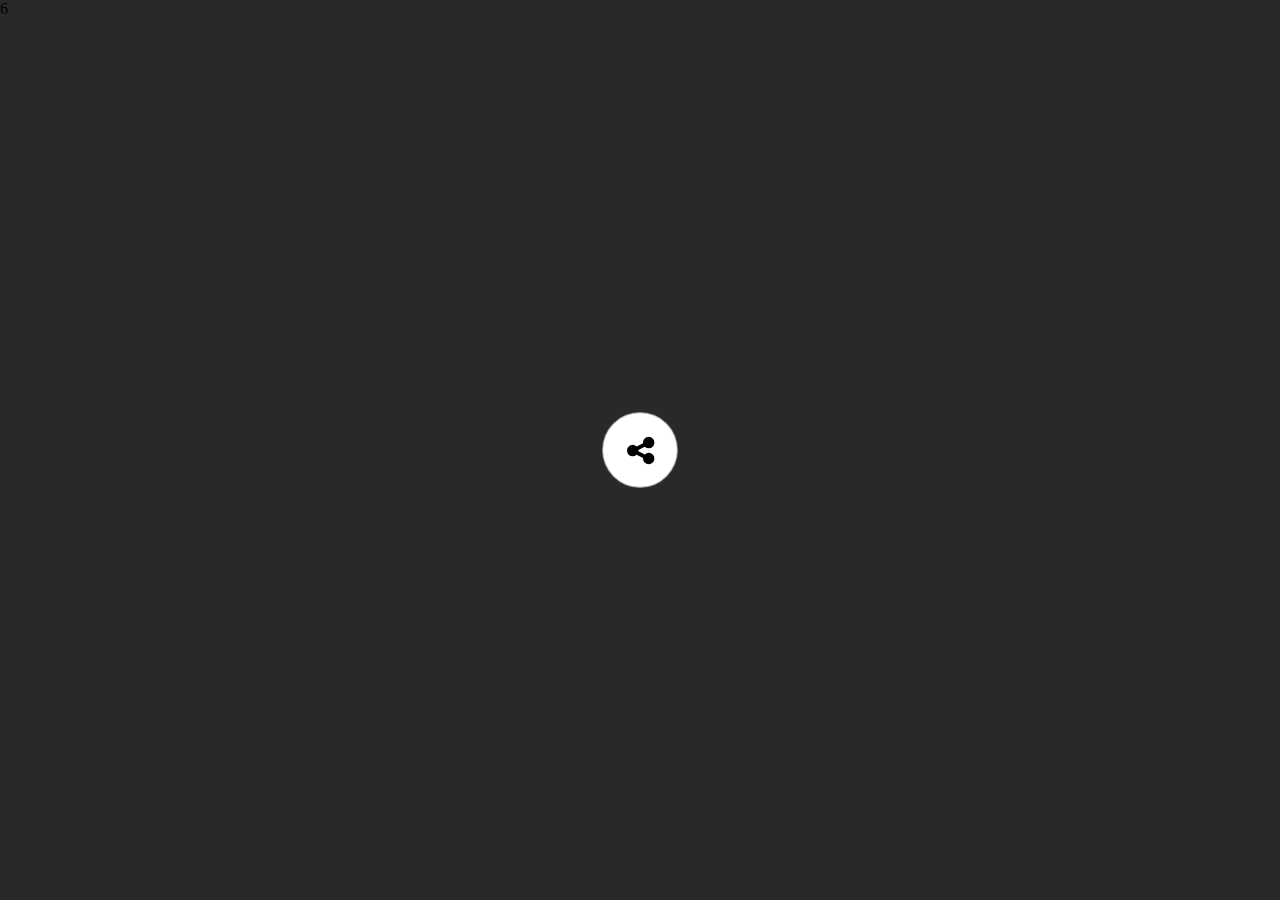
<file: Share/index.html>
<!DOCTYPE html>
<html lang="en" >
<head>
  <meta charset="UTF-8">
  <title>CodePen - Social share button animation</title>
  <link rel='stylesheet' href='https://maxcdn.bootstrapcdn.com/font-awesome/4.6.3/css/font-awesome.min.css'><link rel="stylesheet" href="style.css">

</head>
<body>
<!-- partial:index.partial.html -->
<div class="branch no-animation">
  <div class="node" id="facebook">
    <div class="fa fa-facebook share-alt-icon"></div>
  </div>
  <div class="stem"></div>
</div>
<div class="branch no-animation">
  <div class="node" id="linkedin">
    <div class="fa fa-linkedin share-alt-icon"></div>
  </div>
  <div class="stem"></div>
</div>
<div class="branch no-animation">
  <div class="node" id="google-plus">
    <div class="fa fa-google-plus share-alt-icon"></div>
  </div>
  <div class="stem"></div>
</div>
<div class="branch no-animation">
  <div class="node" id="pinterest">
    <div class="fa fa-pinterest share-alt-icon"></div>
  </div>
  <div class="stem"></div>
</div>
<div class="branch no-animation">
  <div class="node" id="twitter">
    <div class="fa fa-twitter share-alt-icon"></div>
  </div>
  <div class="stem"></div>
</div>
<div class="main-button share-alt">
  <div class="fa fa-share-alt fa-2x"></div>
</div>
<!-- partial -->
  <script src='https://cdnjs.cloudflare.com/ajax/libs/jquery/3.1.0/jquery.min.js'></script><script  src="script.js"></script>

</body>
</html>
6
</file>
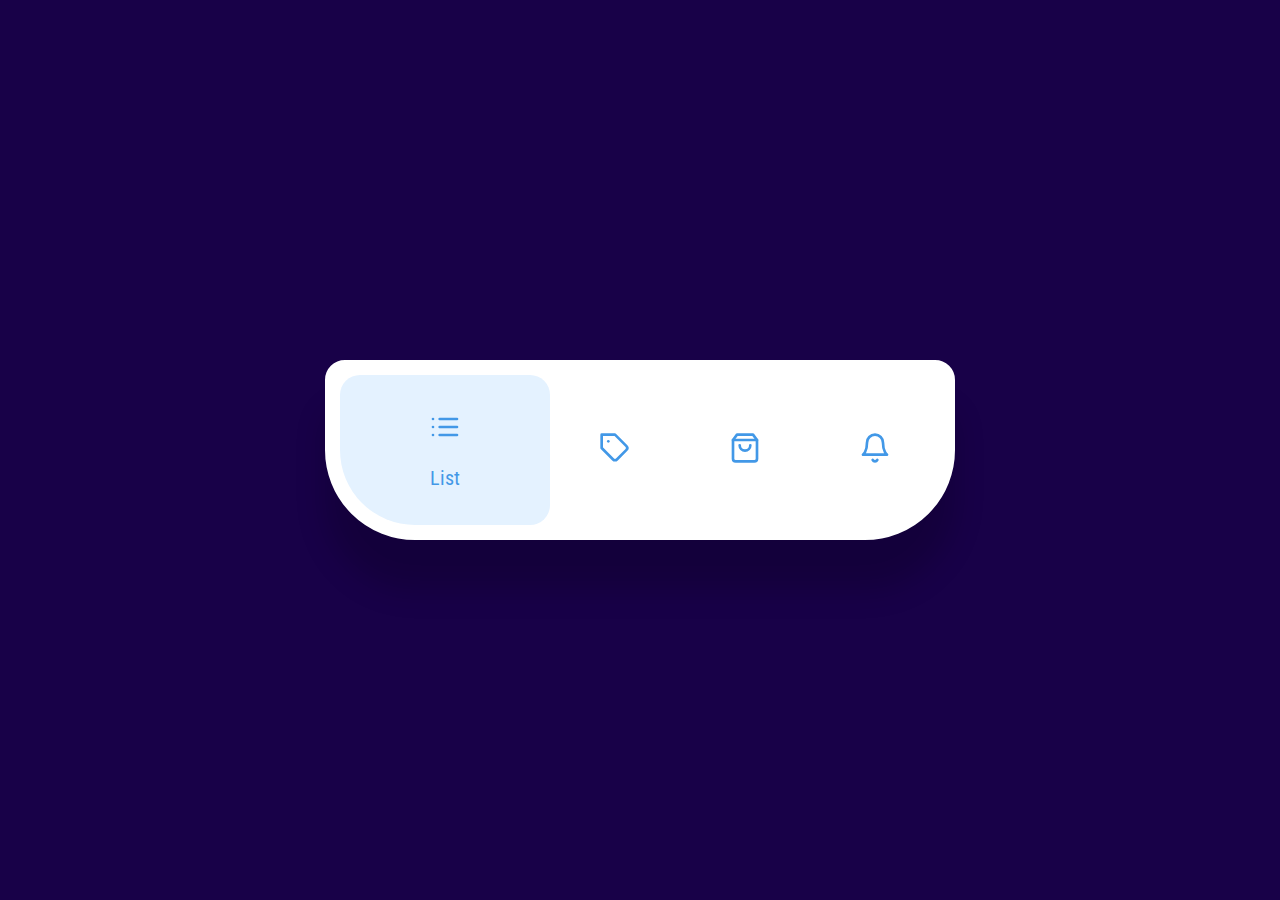
<file: Bar-Menu-Animation/src/index.html>
<!DOCTYPE html>
<html lang="pt-br" >
<head>
  <meta charset="UTF-8">
  <title>  Bar Menu Animation | Vinishireis </title>
  <link rel='stylesheet' href='https://fonts.googleapis.com/css?family=Roboto+Condensed:400&amp;display=swap'>
<link rel='stylesheet' href='https://fonts.googleapis.com/icon?family=Material+Icons'><link rel="stylesheet" href="./style.css">

</head>
<body>


<nav class="navigation-tab">
  <div class="navigation-tab-item active">
    <span class="navigation-tab__icon">
          <svg
            xmlns="http://www.w3.org/2000/svg"
            width="32"
            height="32"
            viewBox="0 0 24 24"
            fill="none"
            stroke="currentColor"
            stroke-width="2"
            stroke-linecap="round"
            stroke-linejoin="round"
            class="feather feather-list"
          >
            <line x1="8" y1="6" x2="21" y2="6"></line>
            <line x1="8" y1="12" x2="21" y2="12"></line>
            <line x1="8" y1="18" x2="21" y2="18"></line>
            <line x1="3" y1="6" x2="3" y2="6"></line>
            <line x1="3" y1="12" x2="3" y2="12"></line>
            <line x1="3" y1="18" x2="3" y2="18"></line>
          </svg>
        </span>
    <span class="navigation-tab__txt">List</span>
  </div>
  <div class="navigation-tab-item">
    <span class="navigation-tab__icon">
          <svg
            xmlns="http://www.w3.org/2000/svg"
            width="32"
            height="32"
            viewBox="0 0 24 24"
            fill="none"
            stroke="currentColor"
            stroke-width="2"
            stroke-linecap="round"
            stroke-linejoin="round"
            class="feather feather-tag"
          >
            <path d="M20.59 13.41l-7.17 7.17a2 2 0 0 1-2.83 0L2 12V2h10l8.59 8.59a2 2 0 0 1 0 2.82z"></path>
            <line x1="7" y1="7" x2="7" y2="7"></line>
          </svg>
        </span>
    <span class="navigation-tab__txt">Tags</span>
  </div>
  <div class="navigation-tab-item">
    <span class="navigation-tab__icon">
          <svg
            xmlns="http://www.w3.org/2000/svg"
            width="32"
            height="32"
            viewBox="0 0 24 24"
            fill="none"
            stroke="currentColor"
            stroke-width="2"
            stroke-linecap="round"
            stroke-linejoin="round"
            class="feather feather-shopping-bag"
          >
            <path d="M6 2L3 6v14a2 2 0 0 0 2 2h14a2 2 0 0 0 2-2V6l-3-4z"></path>
            <line x1="3" y1="6" x2="21" y2="6"></line>
            <path d="M16 10a4 4 0 0 1-8 0"></path>
          </svg>
        </span>
    <span class="navigation-tab__txt">Bag</span>
  </div>
  <div class="navigation-tab-item">
    <span class="navigation-tab__icon">
          <svg
            xmlns="http://www.w3.org/2000/svg"
            width="32"
            height="32"
            viewBox="0 0 24 24"
            fill="none"
            stroke="currentColor"
            stroke-width="2"
            stroke-linecap="round"
            stroke-linejoin="round"
            class="feather feather-bell"
          >
            <path d="M18 8A6 6 0 0 0 6 8c0 7-3 9-3 9h18s-3-2-3-9"></path>
            <path d="M13.73 21a2 2 0 0 1-3.46 0"></path>
          </svg>
        </span>
    <span class="navigation-tab__txt">Notifications</span>
  </div>
  <div class="navigation-tab-overlay"></div>
</nav>

  <script src='https://code.jquery.com/jquery-3.4.1.min.js'></script><script  src="./script.js"></script>

</body>
</html>
</file>
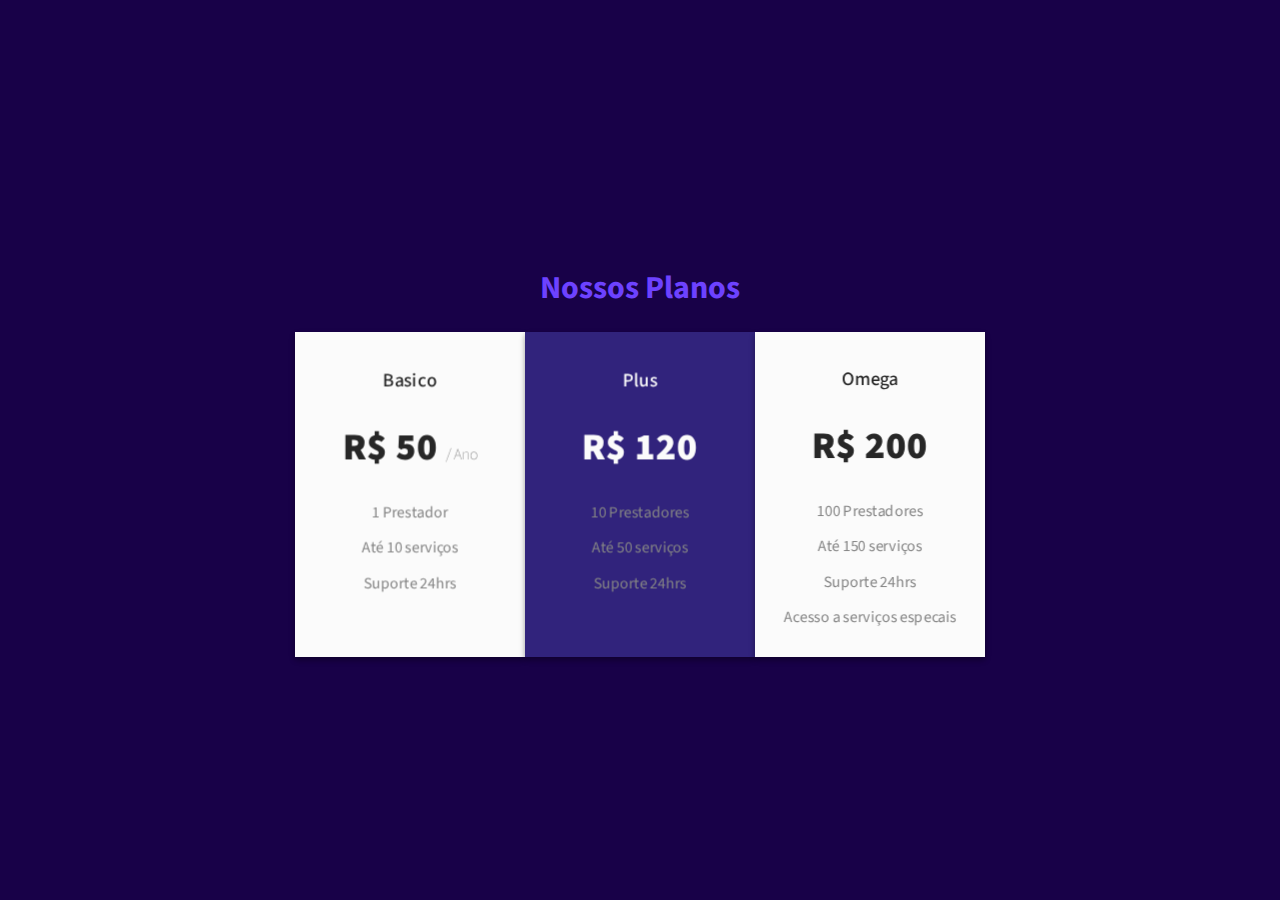
<file: 3D_Card_Flip_Animado/3D_Card_Flip_Animado/src/index.html>
<!DOCTYPE html>
<html lang="pt-br" >
<head>
  <meta charset="UTF-8">
  <title> 3D Card Flip Animado | Vinishireis</title>
  <meta name="viewport" content="width=device-width, initial-scale=1">
  <link rel="stylesheet" href="./style.css">

</head>
<body>
<!-- partial:index.partial.html -->
<div class="container">
  <h1>Nossos Planos</h1>
  <div class="card-container">
    <div class="card-wrapper">
      <div class="card light">
        <div class="text-overlay">
          <h2>Basico</h2>
          <div class="price">R$ 50 <small>/ Ano</small></div>
          <div class="details-text">
            <span>1 Prestador</span>
            <span>Até 10 serviços</span>
            <span>Suporte 24hrs </span>
          </div>
        </div>
        <div class="purchase-button-container">
          <h2 class="back-h2">Basico</h2>
          <i class="fa-solid fa-person"></i>
          <div class="purchase-button light">Comprar</div>
        </div>
      </div>
    </div>
    <div class="card-wrapper">
      <div class="card dark">
        <div class="text-overlay">
          <h2>Plus</h2>
          <div class="price">R$ 120</div>
          <div class="details-text">
            <span>10 Prestadores</span>
            <span>Até 50 serviços</span>
            <span>Suporte 24hrs</span>
          </div>
        </div>
        <div class="purchase-button-container">
          <h2 class="back-h2">Plus</h2>
          <i class="fa-solid fa-people-group"></i>
          <div class="purchase-button dark">Comprar</div>
        </div>
      </div>
    </div>
    <div class="card-wrapper">
      <div class="card light">
        <div class="text-overlay">
          <h2>Omega</h2>
          <div class="price">R$ 200</div>
          <div class="details-text">
            <span>100 Prestadores</span>
            <span>Até 150 serviços</span>
            <span>Suporte 24hrs</span>
            <span>Acesso a serviços especais</span>
          </div>
        </div>
        <div class="purchase-button-container">
          <h2 class="back-h2">Omega</h2>
          <i class="fa-solid fa-building"></i>
          <div class="purchase-button light">Comprar</div>
        </div>
      </div>
    </div>
  </div>
</div>
<!-- partial -->
  
</body>
</html>
</file>
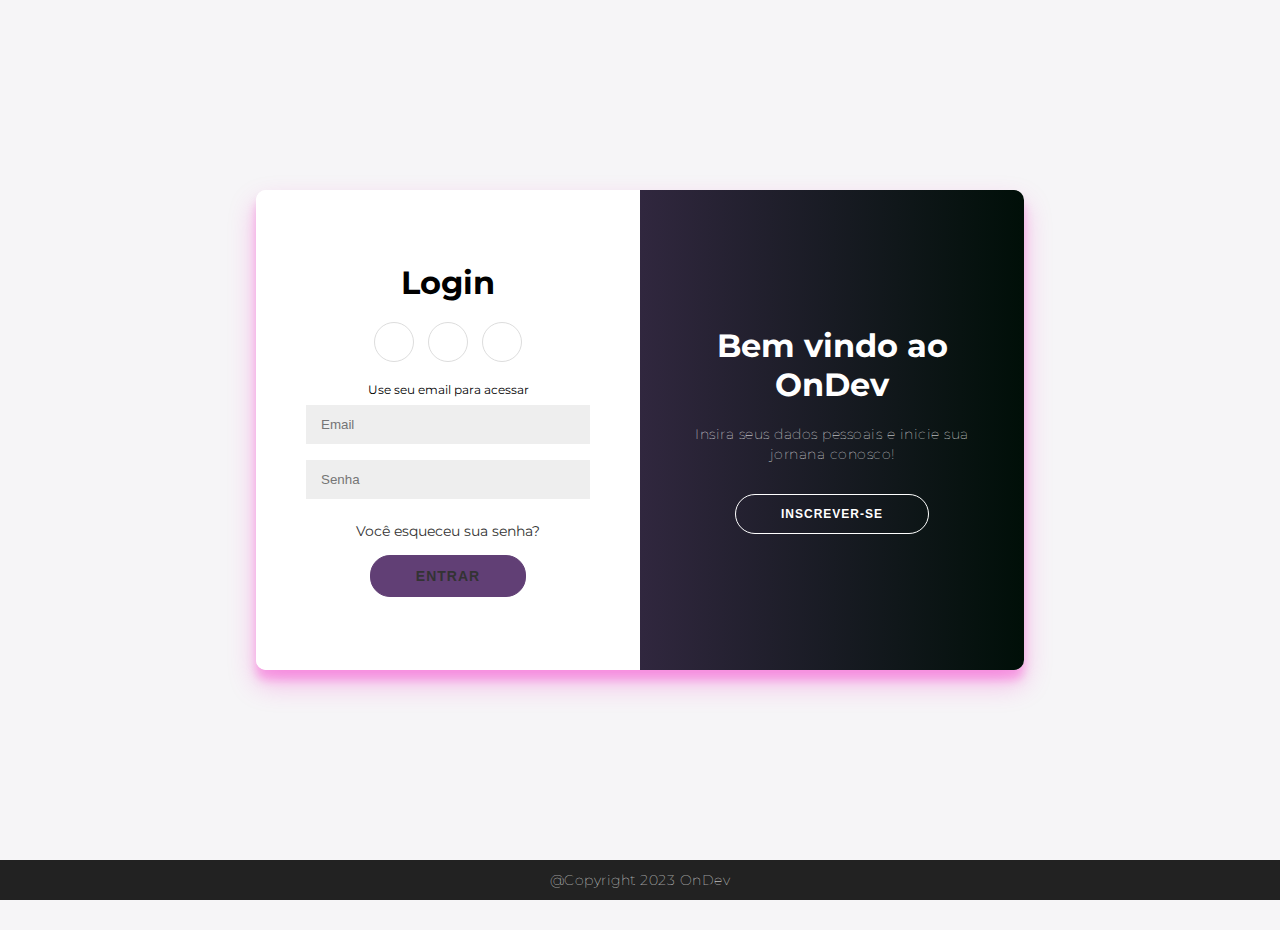
<file: OnDev Login/OnDev Login/Site/index.html>
<!DOCTYPE html>
<html lang="pt-br">
<head>
    <meta charset="UTF-8">
    <meta name="viewport" content="width=device-width, initial-scale=1.0">
    <link rel="stylesheet" href="css/main.css">
    <title>OnDev | Início</title>
</head>
<body>
    <div class="container" id="container">
        <div class="form-container sign-up-container">
            <form action="#">
                <h1>Crie sua conta</h1>
                <div class="social-container">
                    <a href="#" class="social"><i class="fab fa-facebook-f"></i></a>
                    <a href="#" class="social"><i class="fab fa-google-plus-g"></i></a>
                    <a href="#" class="social"><i class="fab fa-linkedin-in"></i></a>
                </div>
                <span>Use seu email para se cadastrar</span>
                <input type="text" placeholder="Nome" />
                <input type="email" placeholder="Email" />
                <input type="password" placeholder="Senha" />
                <input type="password" placeholder="Confirme sua senha" />
                <button>Inscrever-se</button>
            </form>
        </div>
        <div class="form-container sign-in-container">
            <form action="#">
                <h1>Login</h1>
                <div class="social-container">
                    <a href="#" class="social"><i class="fab fa-facebook-f"></i></a>
                    <a href="#" class="social"><i class="fab fa-google-plus-g"></i></a>
                    <a href="#" class="social"><i class="fab fa-linkedin-in"></i></a>
                </div>
                <span>Use seu email para acessar</span>
                <input type="email" placeholder="Email" />
                <input type="password" placeholder="Senha" />
                <a href="#">Você esqueceu sua senha?</a>
                <button><a href="home.html" target="_blank">Entrar</a></button>
            </form>
        </div>
        <div class="overlay-container">
            <div class="overlay">
                <div class="overlay-panel overlay-left">
                    <h1>Bem vindo de volta!</h1>
                    <p>Para se manter conectado conosco, faça login com suas informações pessoais</p>
                    <button class="ghost" id="signIn">Entrar</button>
                </div>
                <div class="overlay-panel overlay-right">
                    <h1>Bem vindo ao OnDev</h1>
                    <p>Insira seus dados pessoais e inicie sua jornana conosco!</p>
                    <button class="ghost" id="signUp">Inscrever-se</button>
                </div>
            </div>
        </div>
    </div>
    
    <footer>
        <p>
           @Copyright 2023 OnDev 
        </p>
    </footer>
    <script src="js/js.js"></script>
</body>
</html>
</file>
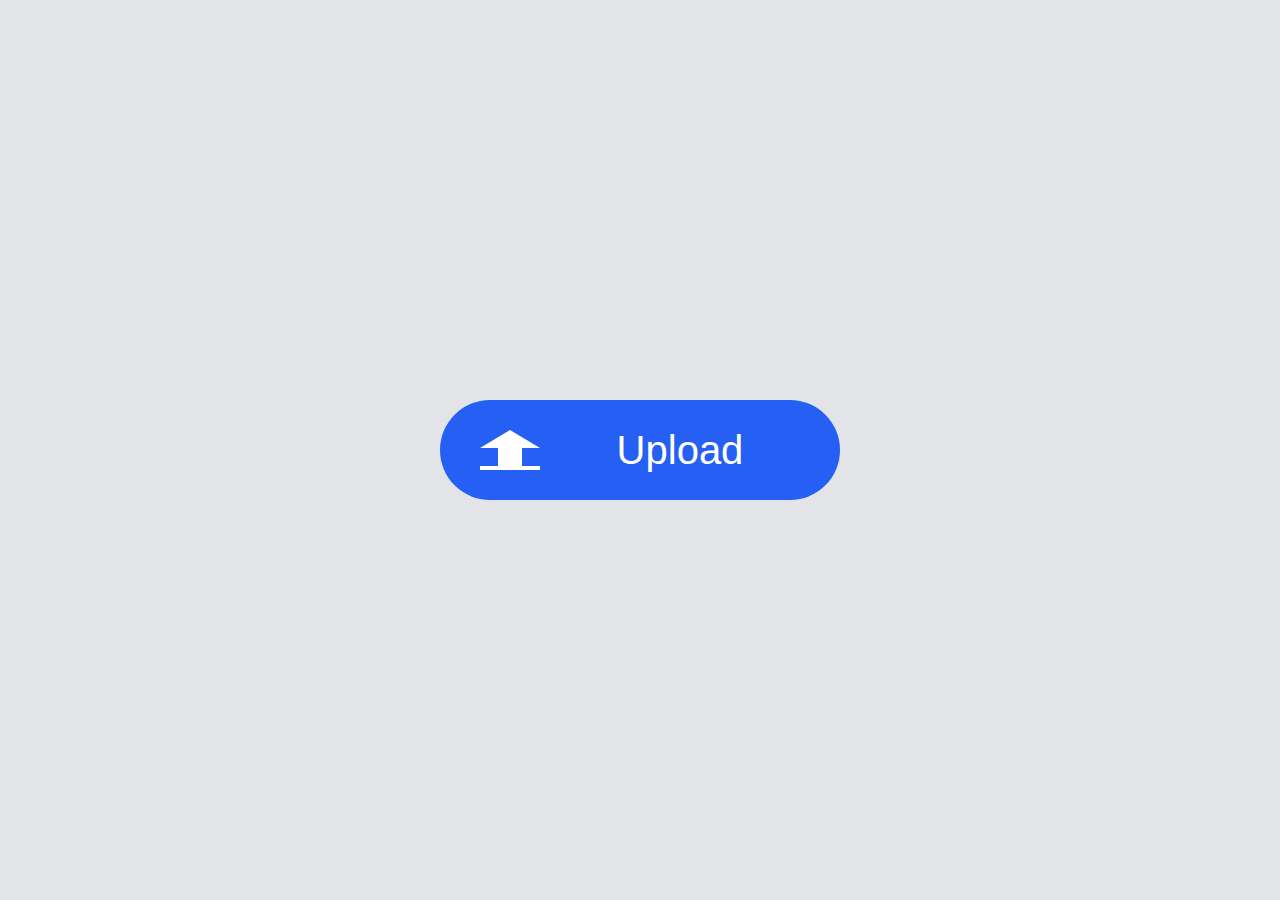
<file: Button_Upload/Button.html>
<!DOCTYPE html>
<html lang="pt-br">
<head>
    <meta charset="UTF-8">
    <meta name="viewport" content="width=device-width, initial-scale=1.0">
    <link rel="stylesheet" href="CSS/Button_Styles.css">
    <title>Upload</title>
</head>
<body>
    <button id="upload" class="upload-btn" type="button">Upload</button>
</body>
<script src="JS/Animation.js"></script>
</html>
</file>
<file: Share/style.css>
/* Variables */
/* Mixins */
/* Typical elements */
* {
  box-sizing: border-box;
}
html, body {
  background: #292929;
  border: 0;
  margin: 0px;
  height: 100%;
  width: 100%;
}
/* Classes by name A-Z */
.branch {
  display: flex;
  flex-direction: column;
  flex-wrap: nowrap;
  justify-content: flex-end;
  align-items: center;
  align-content: stretch;
  -webkit-display: "-webkit-flex";
  -webkit-flex-direction: column;
  -webkit-flex-wrap: nowrap;
  -webkit-justify-content: flex-end;
  -webkit-align-items: center;
  -webkit-align-content: stretch;
  position: absolute;
  top: calc(50% - 100px);
  left: calc(50% - 25px);
  width: 50px;
  height: 100px;
  -moz-transform: rotate(0deg);
  -o-transform: rotate(0deg);
  -ms-transform: rotate(0deg);
  -webkit-transform: rotate(0deg);
  transform: rotate(0deg);
  moz-transform-origin: center bottom;
  -o-transform-origin: center bottom;
  -ms-transform-origin: center bottom;
  -webkit-transform-origin: center bottom;
  transform-origin: center bottom;
  -webkit-transition: all 0.5s;
  -moz-transition: all 0.5s;
  -ms-transition: all 0.5s;
  -o-transition: all 0.5s;
  transition: all 0.5s;
}
.branch .node {
  -webkit-transition: height 0.5s, width 0.5s;
  -moz-transition: height 0.5s, width 0.5s;
  -ms-transition: height 0.5s, width 0.5s;
  -o-transition: height 0.5s, width 0.5s;
  transition: height 0.5s, width 0.5s;
  -webkit-transition-delay: 0.5s;
  -moz-transition-delay: 0.5s;
  -ms-transition-delay: 0.5s;
  -o-transition-delay: 0.5s;
  transition-delay: 0.5s;
}
.branch .stem {
  -webkit-transition: height 0.5s;
  -moz-transition: height 0.5s;
  -ms-transition: height 0.5s;
  -o-transition: height 0.5s;
  transition: height 0.5s;
  -webkit-transition-delay: 0.5s;
  -moz-transition-delay: 0.5s;
  -ms-transition-delay: 0.5s;
  -o-transition-delay: 0.5s;
  transition-delay: 0.5s;
}
.branch.open {
  -webkit-transition-delay: 0.5s;
  -moz-transition-delay: 0.5s;
  -ms-transition-delay: 0.5s;
  -o-transition-delay: 0.5s;
  transition-delay: 0.5s;
}
.branch.open:nth-child(1) {
  -moz-transform: rotate(-90deg);
  -o-transform: rotate(-90deg);
  -ms-transform: rotate(-90deg);
  -webkit-transform: rotate(-90deg);
  transform: rotate(-90deg);
}
.branch.open:nth-child(2) {
  -moz-transform: rotate(90deg);
  -o-transform: rotate(90deg);
  -ms-transform: rotate(90deg);
  -webkit-transform: rotate(90deg);
  transform: rotate(90deg);
}
.branch.open:nth-child(3) {
  -moz-transform: rotate(-45deg);
  -o-transform: rotate(-45deg);
  -ms-transform: rotate(-45deg);
  -webkit-transform: rotate(-45deg);
  transform: rotate(-45deg);
}
.branch.open:nth-child(4) {
  -moz-transform: rotate(45deg);
  -o-transform: rotate(45deg);
  -ms-transform: rotate(45deg);
  -webkit-transform: rotate(45deg);
  transform: rotate(45deg);
}
.branch.open .stem {
  -webkit-transition-delay: 0s;
  -moz-transition-delay: 0s;
  -ms-transition-delay: 0s;
  -o-transition-delay: 0s;
  transition-delay: 0s;
  height: 50px;
}
.branch.open .node {
  -webkit-transition-delay: 0s;
  -moz-transition-delay: 0s;
  -ms-transition-delay: 0s;
  -o-transition-delay: 0s;
  transition-delay: 0s;
  height: 50px;
  width: 50px;
}
.branch.open .node:hover {
  border-width: 6px;
}
.branch.open .node:active {
  -moz-transform: scale(1.03);
  -o-transform: scale(1.03);
  -ms-transform: scale(1.03);
  -webkit-transform: scale(1.03);
  transform: scale(1.03);
}
.branch.no-animation {
  animation: none;
}

.fa {
  position: relative;
  top: 50%;
  left: 50%;
  -moz-transform: translate3d(-50%, -50%, 0) rotate(0deg);
  -o-transform: translate3d(-50%, -50%, 0) rotate(0deg);
  -ms-transform: translate3d(-50%, -50%, 0) rotate(0deg);
  -webkit-transform: translate3d(-50%, -50%, 0) rotate(0deg);
  transform: translate3d(-50%, -50%, 0) rotate(0deg);
}
.fa.fa-facebook {
  -moz-transform: translate3d(-50%, -50%, 0) rotate(90deg);
  -o-transform: translate3d(-50%, -50%, 0) rotate(90deg);
  -ms-transform: translate3d(-50%, -50%, 0) rotate(90deg);
  -webkit-transform: translate3d(-50%, -50%, 0) rotate(90deg);
  transform: translate3d(-50%, -50%, 0) rotate(90deg);
}
.fa.fa-google-plus {
  -moz-transform: translate3d(-50%, -50%, 0) rotate(45deg);
  -o-transform: translate3d(-50%, -50%, 0) rotate(45deg);
  -ms-transform: translate3d(-50%, -50%, 0) rotate(45deg);
  -webkit-transform: translate3d(-50%, -50%, 0) rotate(45deg);
  transform: translate3d(-50%, -50%, 0) rotate(45deg);
}
.fa.fa-pinterest {
  -moz-transform: translate3d(-50%, -50%, 0) rotate(-45deg);
  -o-transform: translate3d(-50%, -50%, 0) rotate(-45deg);
  -ms-transform: translate3d(-50%, -50%, 0) rotate(-45deg);
  -webkit-transform: translate3d(-50%, -50%, 0) rotate(-45deg);
  transform: translate3d(-50%, -50%, 0) rotate(-45deg);
}
.fa.fa-linkedin {
  -moz-transform: translate3d(-50%, -50%, 0) rotate(-90deg);
  -o-transform: translate3d(-50%, -50%, 0) rotate(-90deg);
  -ms-transform: translate3d(-50%, -50%, 0) rotate(-90deg);
  -webkit-transform: translate3d(-50%, -50%, 0) rotate(-90deg);
  transform: translate3d(-50%, -50%, 0) rotate(-90deg);
}

.main-button {
  -webkit-transition: all 0.5s;
  -moz-transition: all 0.5s;
  -ms-transition: all 0.5s;
  -o-transition: all 0.5s;
  transition: all 0.5s;
  width: 75px;
  height: 75px;
  background-color: #FFF;
  border-radius: 50%;
  color: #000;
  cursor: pointer;
  overflow: hidden;
}
.node {
  flex-basis: auto;
  flex-grow: 0;
  order: 0;
  align-self: auto;
  -webkit-flex-basis: auto;
  -webkit-flex-grow: 0;
  -webkit-order: 0;
  -webkit-align-self: auto;
  width: 10px;
  height: 10px;
  background-color: #292929;
  border-radius: 50%;
  border: solid 5px;
}
.node#facebook {
  border-color: #3b5998;
}
.node#google-plus {
  border-color: #dd4b39;
}
.node#twitter {
  border-color: #55acee;
}
.node#pinterest {
  border-color: #cb2027;
}
.node#linkedin {
  border-color: #007bb5;
}

.share {
  position: absolute;
  top: 50%;
  left: 75%;
  -moz-transform: translate3d(-50%, -50%, 0);
  -o-transform: translate3d(-50%, -50%, 0);
  -ms-transform: translate3d(-50%, -50%, 0);
  -webkit-transform: translate3d(-50%, -50%, 0);
  transform: translate3d(-50%, -50%, 0);
}
.share-icon {
  color: #FFF;
  font-size: 25px;
}
.share-alt {
  position: absolute;
  top: 50%;
  left: 50%;
  transform: translateX(-50%) translateY(-50%);
}
.share-alt-icon {
  font-size: 25px;
  color: #FFF;
}
.social {
  position: absolute;
  top: 50%;
  left: 50%;
  transform: translateX(-50%) translateY(-50%);
}
.social-icon {
  margin: 23px 0 0 -65px;
  font-size: 45px;
}
.stem {
  flex-basis: auto;
  flex-grow: 0;
  order: 1;
  align-self: auto;
  -webkit-flex-basis: auto;
  -webkit-flex-grow: 0;
  -webkit-order: 1;
  -webkit-align-self: auto;
  width: 4px;
  height: 0px;
  background-color: #FFF;
}
</file>
<file: Bar-Menu-Animation/src/style.css>
* {
  font-family: "Roboto Condensed", sans-serif;
}

html,
body {
  height: 100%;
}

body {
  margin: 0;
  padding: 0;
  background-color: #180148;
  display: flex;
  align-items: center;
  justify-content: center;
}

.navigation-tab {
  height: 150px;
  width: 600px;
  background-color: #fff;
  box-shadow: 0 50px 30px 0 rgba(0, 0, 0, 0.175);
  border-radius: 20px 20px 90px 90px;
  overflow: hidden;
  border: 15px solid #fff;
  display: flex;
  position: relative;
  flex-shrink: 0;
}
.navigation-tab-item {
  display: flex;
  flex-direction: column;
  align-items: center;
  justify-content: center;
  width: 130px;
  flex-shrink: 0;
  cursor: pointer;
  transition: 0.3s;
  position: relative;
  z-index: 2;
}
.navigation-tab-item.active {
  width: 210px;
}
.navigation-tab-item.active .navigation-tab__icon {
  transform: translate(0px, -10px);
}
.navigation-tab-item.active .navigation-tab__txt {
  opacity: 1;
  transform: translate(0, 10px);
}
.navigation-tab-overlay {
  border-radius: 20px;
  background-color: #e4f2ff;
  height: 100%;
  width: 210px;
  position: absolute;
  left: 0;
  top: 0;
  transition: 0.3s;
}
.navigation-tab__icon {
  display: block;
  color: #4298e7;
  transition-duration: 0.3s;
  line-height: 1;
  transform: translate(0, 11px);
}
.navigation-tab__txt {
  display: block;
  font-weight: 400;
  font-size: 20px;
  color: #4298e7;
  opacity: 0;
  transition-duration: 0.3s;
  transform: translate(0, 20px);
  user-select: none;
}
</file>
<file: 3D_Card_Flip_Animado/3D_Card_Flip_Animado/src/style.css>
@import url("https://fonts.googleapis.com/css2?family=Libre+Baskerville&family=Source+Sans+Pro:wght@400;700&display=swap");
body {
  margin: 0;
  height: 100vh;
  background-color: #180148;
  font-family: "Libre Baskerville", serif;
  font-family: "Source Sans Pro", sans-serif;
}

.container {
  display: flex;
  align-items: center;
  justify-content: center;
  flex-direction: column;
  height: 100vh;
}

.card {
  width: 230px;
  height: 325px;
  box-shadow: 0 3px 6px rgba(0, 0, 0, 0.16), 0 3px 6px rgba(0, 0, 0, 0.23);
  position: relative;
  perspective: 1000px;
  transform: perspective(1000px) translateY(0);
  transform-style: preserve-3d;
  transition: transform 0.8s ease-in-out;
}
.card.dark {
  background-color: #31237c;
  color: #fbfbfb;
}
.card.dark .purchase-button {
  border: 1px solid indianred;
}
.card.light {
  background-color: #fbfbfb;
  color: #272727;
}
.card.light .purchase-button {
  border: 1px solid indianred;
}

.card-container {
  display: flex;
}

.card-wrapper:hover .card {
  transform: rotateY(179deg);
  z-index: 2;
}
.card-wrapper:hover .card .text-overlay {
  opacity: 0;
  transform-style: preserve-3d;
  z-index: 1;
}
.card-wrapper:hover .card .purchase-button-container {
  opacity: 1;
}

.text-overlay {
  transform: perspective(1000px) translateY(0) translateZ(80px);
  transition: transform 0.8s ease-in-out, opacity 1s ease;
  pointer-events: none;
  width: 100%;
  perspective: inherit;
  padding-top: 50px;
}

h1 {
  color: rgb(109 66 255);
}

h2 {
  font-size: 0.9rem;
  text-align: center;
  font-weight: 500;
}

.price {
  text-align: center;
  font-size: 1.8rem;
  font-weight: 900;
  margin: 20px;
}

.purchase-button-container {
  color: indianred;
  position: absolute;
  display: flex;
  justify-content: center;
  align-items: center;
  flex-direction: column;
  left: 0;
  top: 0;
  transform: perspective(1000px) rotateY(179deg) translateY(0) translateZ(80px);
  opacity: 0;
  z-index: -1;
  transition: transform 0.8s ease-in-out, opacity 1s ease;
  width: 100%;
  height: 100%;
}
.purchase-button-container .purchase-button {
  padding: 10px 40px;
  border-radius: 50px;
  font-size: 1.2rem;
  transition: background-color 0.25s ease, color 0.25s ease;
  cursor: pointer;
}
.purchase-button-container .purchase-button.light:hover {
  background-color: indianred;
  color: #fbfbfb;
}
.purchase-button-container .purchase-button.dark:hover {
  background-color: indianred;
  color: #272727;
}

.details-text {
  margin-top: 20px;
  display: flex;
  gap: 10px 10px;
  align-items: center;
  text-align: center;
  flex-direction: column;
  color: #858585;
  font-size: 0.75rem;
}

small {
  font-size: 0.75rem;
  font-weight: 100;
  color: #858585;
}

.fa-solid {
  font-size: 3rem;
  margin-bottom: 2rem;
}

.back-h2 {
  font-size: 2rem;
  margin-top: 0;
}
</file>
<file: OnDev Login/OnDev Login/Site/css/main.css>
@import url('https://fonts.googleapis.com/css?family=Montserrat:400,800');

* {
	box-sizing: border-box;
}

body {
	background: #f6f5f7;
	display: flex;
	justify-content: center;
	align-items: center;
	flex-direction: column;
	font-family: 'Montserrat', sans-serif;
	height: 100vh;
	margin: -20px 0 50px;
}

h1 {
	font-weight: bold;
	margin: 0;
}

h2 {
	text-align: center;
}

p {
	font-size: 14px;
	font-weight: 100;
	line-height: 20px;
	letter-spacing: 0.5px;
	margin: 20px 0 30px;
}

span {
	font-size: 12px;
}

a {
	color: #333;
	font-size: 14px;
	text-decoration: none;
	margin: 15px 0;
}

button {
	border-radius: 20px;
	border: 1px solid #613F75;
	background-color: #613F75;
	color: #FFFFFF;
	font-size: 12px;
	font-weight: bold;
	padding: 12px 45px;
	letter-spacing: 1px;
	text-transform: uppercase;
	transition: transform 80ms ease-in;
}

button:active {
	transform: scale(0.95);
}

button:focus {
	outline: none;
}

button.ghost {
	background-color: transparent;
	border-color: #FFFFFF;
}

form {
	background-color: #FFFFFF;
	display: flex;
	align-items: center;
	justify-content: center;
	flex-direction: column;
	padding: 0 50px;
	height: 100%;
	text-align: center;
}

input {
	background-color: #eee;
	border: none;
	padding: 12px 15px;
	margin: 8px 0;
	width: 100%;
}

.container {
	background-color: #fff;
	border-radius: 10px;
  	box-shadow: 0 14px 28px rgba(246, 4, 193, 0.25), 
			0 10px 10px rgba(246, 4, 193, 0.25);
	position: relative;
	overflow: hidden;
	width: 768px;
	max-width: 100%;
	min-height: 480px;
}

.form-container {
	position: absolute;
	top: 0;
	height: 100%;
	transition: all 0.6s ease-in-out;
}

.sign-in-container {
	left: 0;
	width: 50%;
	z-index: 2;
}

.container.right-panel-active .sign-in-container {
	transform: translateX(100%);
}

.sign-up-container {
	left: 0;
	width: 50%;
	opacity: 0;
	z-index: 1;
}

.container.right-panel-active .sign-up-container {
	transform: translateX(100%);
	opacity: 1;
	z-index: 5;
	animation: show 0.6s;
}

@keyframes show {
	0%, 49.99% {
		opacity: 0;
		z-index: 1;
	}
	
	50%, 100% {
		opacity: 1;
		z-index: 5;
	}
}

.overlay-container {
	position: absolute;
	top: 0;
	left: 50%;
	width: 50%;
	height: 100%;
	overflow: hidden;
	transition: transform 0.6s ease-in-out;
	z-index: 100;
}

.container.right-panel-active .overlay-container{
	transform: translateX(-100%);
}

.overlay {
	background: -webkit-linear-gradient(to right, #000F08, #613F75);
	background: linear-gradient(to left, #000F08, #613F75);
	background-repeat: no-repeat;
	background-size: cover;
	background-position: 0 0;
	color: #FFFFFF;
	position: relative;
	left: -100%;
	height: 100%;
	width: 200%;
  	transform: translateX(0);
	transition: transform 0.6s ease-in-out;
}

.container.right-panel-active .overlay {
  	transform: translateX(50%);
}

.overlay-panel {
	position: absolute;
	display: flex;
	align-items: center;
	justify-content: center;
	flex-direction: column;
	padding: 0 40px;
	text-align: center;
	top: 0;
	height: 100%;
	width: 50%;
	transform: translateX(0);
	transition: transform 0.6s ease-in-out;
}

.overlay-left {
	transform: translateX(-20%);
}

.container.right-panel-active .overlay-left {
	transform: translateX(0);
}

.overlay-right {
	right: 0;
	transform: translateX(0);
}

.container.right-panel-active .overlay-right {
	transform: translateX(20%);
}

.social-container {
	margin: 20px 0;
}

.social-container a {
	border: 1px solid #DDDDDD;
	border-radius: 50%;
	display: inline-flex;
	justify-content: center;
	align-items: center;
	margin: 0 5px;
	height: 40px;
	width: 40px;
}

footer {
    background-color: #222;
    color: #fff;
    font-size: 14px;
    bottom: 0;
    position: fixed;
    left: 0;
    right: 0;
    text-align: center;
    z-index: 999;
}

footer p {
    margin: 10px 0;
}

footer i {
    color: red;
}

footer a {
    color: #3c97bf;
    text-decoration: none;
}
</file>
<file: Button_Upload/CSS/Button_Styles.css>
* {
	border: 0;
	box-sizing: border-box;
	margin: 0;
	padding: 0;
}
:root {
	--bg: #e3e4e8;
	--fg: #17181c;
	font-size: calc(20px + (40 - 20) * (100vw - 320px) / (1280 - 320));
}
body, button {
	font: 1em/1.5 Nunito, sans-serif;
}
body {
	background: var(--bg);
	color: var(--fg);
	display: grid;
	place-items: center;
	height: 100vh;
}
.upload-btn {
	--pathA: polygon(0.75em 0em,1.5em 0.45em,1.05em 0.45em,1.05em 0.9em,1.5em 0.9em,1.5em 1em,0.75em 1em,0.75em 1em,0.75em 1em,0em 1em,0em 0.9em,0.45em 0.9em,0.45em 0.45em,0em 0.45em);
	--pathB: polygon(0.75em 0em,0.975em 0.25em,0.975em 0.45em,0.975em 0.65em,1.125em 0.8em,1.125em 1em,0.9em 1em,0.75em 1em,0.6em 1em,0.375em 1em,0.375em 0.8em,0.525em 0.65em,0.525em 0.45em,0.525em 0.25em);
	--pathC: polygon(0.75em 0em,0.975em 0.25em,0.975em 0.45em,0.975em 0.65em,1.125em 0.8em,1.125em 1em,0.9em 1em,0.75em 1.5em,0.6em 1em,0.375em 1em,0.375em 0.8em,0.525em 0.65em,0.525em 0.45em,0.525em 0.25em);
	background: #255ff4;
	border-radius: 1.25em;
	color: #fff;
	cursor: pointer;
	overflow: hidden;
	padding: 0.5em 1em 0.5em 3em;
	position: relative;
	transition: all 0.1s linear;
	width: 10em;
	-webkit-tap-highlight-color: #0000;
	-webkit-appearance: none;
	appearance: none;
}
.upload-btn:disabled {
	cursor: not-allowed;
}
.upload-btn:not(:disabled):focus,
.upload-btn:not(:disabled):hover {
	background: #0b46da;
}
.upload-btn:focus {
	outline: transparent;
}
.upload-btn:before,
.upload-btn:after {
	content: "";
	display: block;
	position: absolute;
}
.upload-btn:before {
	background:
		radial-gradient(0.2em 0.2em at 1.2em 0.4em,#fff 45%,#fff0 50%),
		radial-gradient(0.1em 0.1em at 0.6em 0.8em,#fff 45%,#fff0 50%),
		radial-gradient(0.2em 0.2em at 0.4em 1.4em,#fff 45%,#fff0 50%),
		radial-gradient(0.1em 0.1em at 1em 1.3em,#fff 45%,#fff0 50%),
		radial-gradient(0.1em 0.1em at 0.6em 2em,#fff 45%,#fff0 50%),
		radial-gradient(0.1em 0.1em at 1.2em 1.9em,#fff 45%,#fff0 50%),
		radial-gradient(0.2em 0.2em at 0.9em 2.3em,#fff 45%,#fff0 50%),

		radial-gradient(0.2em 0.2em at 0.4em 2.7em,#fff 45%,#fff0 50%),
		radial-gradient(0.1em 0.1em at 1.2em 3.1em,#fff 45%,#fff0 50%),
		radial-gradient(0.2em 0.2em at 0.6em 3.3em,#fff 45%,#fff0 50%),
		radial-gradient(0.1em 0.1em at 1em 3.7em,#fff 45%,#fff0 50%),
		radial-gradient(0.1em 0.1em at 0.4em 4em,#fff 45%,#fff0 50%),
		radial-gradient(0.1em 0.1em at 1.2em 4.7em,#fff 45%,#fff0 50%),
		radial-gradient(0.2em 0.2em at 0.8em 4.4em,#fff 45%,#fff0 50%),
		radial-gradient(0.1em 0.1em at 0.3em 4.8em,#fff 45%,#fff0 50%),

		radial-gradient(0.2em 0.2em at 1.2em 5.4em,#fff 45%,#fff0 50%),
		radial-gradient(0.1em 0.1em at 0.6em 5.8em,#fff 45%,#fff0 50%),
		radial-gradient(0.2em 0.2em at 0.4em 6.4em,#fff 45%,#fff0 50%),
		radial-gradient(0.1em 0.1em at 1em 6.3em,#fff 45%,#fff0 50%),
		radial-gradient(0.1em 0.1em at 0.6em 7em,#fff 45%,#fff0 50%),
		radial-gradient(0.1em 0.1em at 1.2em 6.9em,#fff 45%,#fff0 50%),
		radial-gradient(0.2em 0.2em at 0.9em 7.3em,#fff 45%,#fff0 50%);
	background-repeat: no-repeat;
	bottom: 0;
	left: 1em;
	width: 1.5em;
	height: 10em;
}
.upload-btn:after {
	background: linear-gradient(#fff 67%,#f4b925 67%);
	clip-path: var(--pathA);
	top: 0.75em;
	left: 1em;
	width: 1.5em;
	height: 1.5em;
}
.upload-btn--running:before,
.upload-btn--done:before {
	animation: riseOnce 0.5s 0.3s linear, riseLoop 1s 0.8s linear infinite;
}
.upload-btn--running:after,
.upload-btn--done:after {
	clip-path: var(--pathC);
}
.upload-btn--running:after {
	animation: flyStart 1.3s ease-in-out, fly 2s 1.3s ease-in-out infinite;
}
.upload-btn--done:before {
	animation: riseLoop 1s 0.8s linear infinite paused;
}
.upload-btn--done:after {
	animation: flyEnd 0.8s linear forwards;
}
/* Dark theme */
@media (prefers-color-scheme: dark) {
	:root {
		--bg: #17181c;
		--fg: #e3e4e8;
	}
}
/* Animation */
@keyframes riseOnce {
	from {
		transform: translateY(0);
	}
	to {
		transform: translateY(2.5em);
	}
}
@keyframes riseLoop {
	from {
		transform: translateY(2.5em);
	}
	to {
		transform: translateY(7.5em);
	}
}
@keyframes flyStart {
	from {
		clip-path: var(--pathA);
		transform: translateY(0);
	}
	17% {
		clip-path: var(--pathB);
		transform: translateY(0);
	}
	33% {
		clip-path: var(--pathC);
		transform: translateY(0);
	}
	to {
		transform: translateY(-10%);
	}
}
@keyframes fly {
	from, to {
		transform: translateY(-10%);
	}
	50% {
		transform: translateY(3%);
	}
}
@keyframes flyEnd {
	from {
		transform: translateY(0);
	}
	to {
		transform: translateY(-5em);
	}
}
</file>
